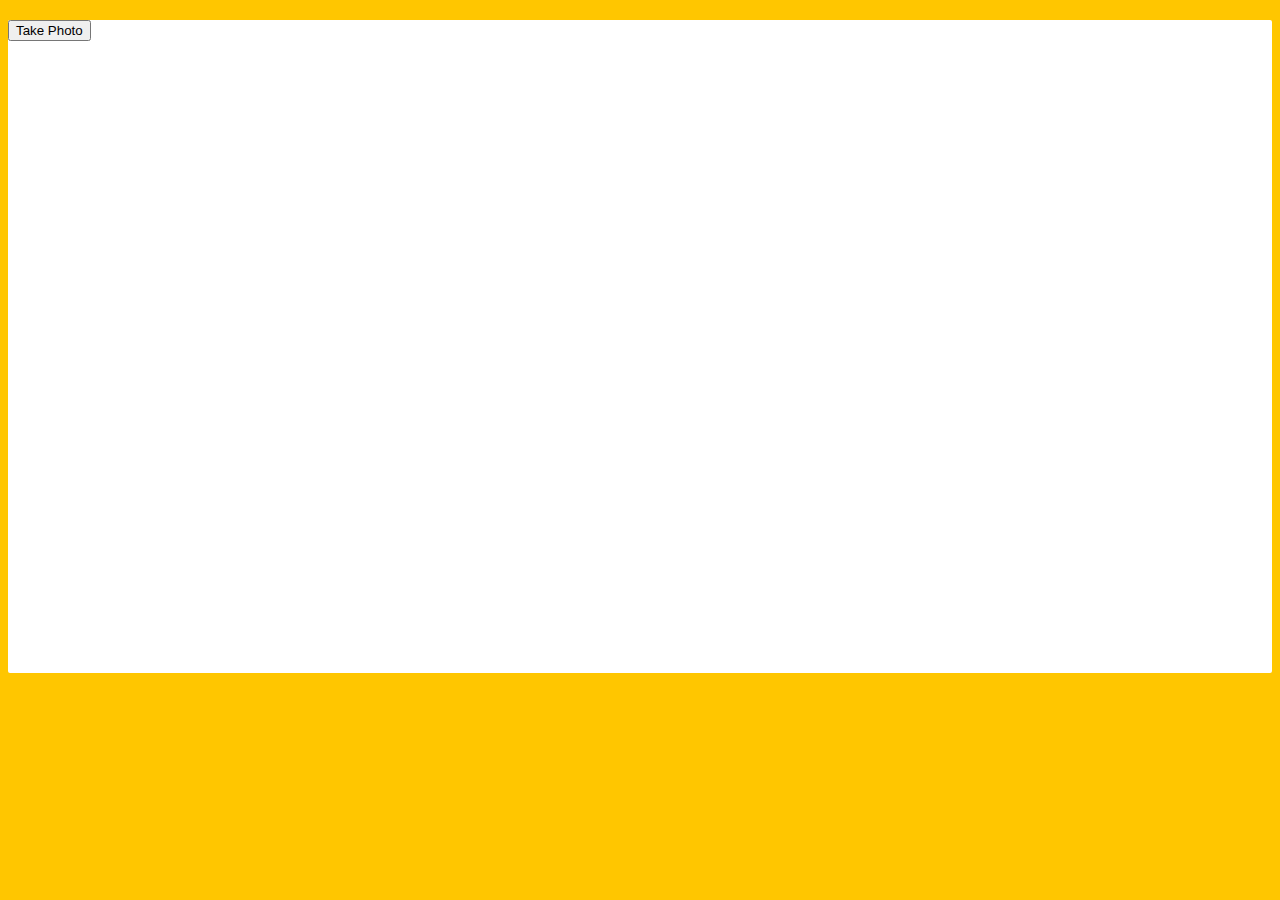
<file: 19 - Webcam Fun/index.html>
<!DOCTYPE html>
<html lang="en">
<head>
  <meta charset="UTF-8">
  <title>Get User Media Code Along!</title>
  <link rel="stylesheet" href="style.css">
  <link rel="icon" href="https://fav.farm/🔥" />
</head>
<body>

  <div class="photobooth">
    <div class="controls">
      <button onClick="takePhoto()">Take Photo</button>
<!--       <div class="rgb">
        <label for="rmin">Red Min:</label>
        <input type="range" min=0 max=255 name="rmin">
        <label for="rmax">Red Max:</label>
        <input type="range" min=0 max=255 name="rmax">

        <br>

        <label for="gmin">Green Min:</label>
        <input type="range" min=0 max=255 name="gmin">
        <label for="gmax">Green Max:</label>
        <input type="range" min=0 max=255 name="gmax">

        <br>

        <label for="bmin">Blue Min:</label>
        <input type="range" min=0 max=255 name="bmin">
        <label for="bmax">Blue Max:</label>
        <input type="range" min=0 max=255 name="bmax">
      </div> -->
    </div>

    <canvas class="photo"></canvas>
    <video class="player"></video>
    <div class="strip"></div>
  </div>

  <audio class="snap" src="./snap.mp3" hidden></audio>

  <script src="scripts.js"></script>

</body>
</html>
</file>
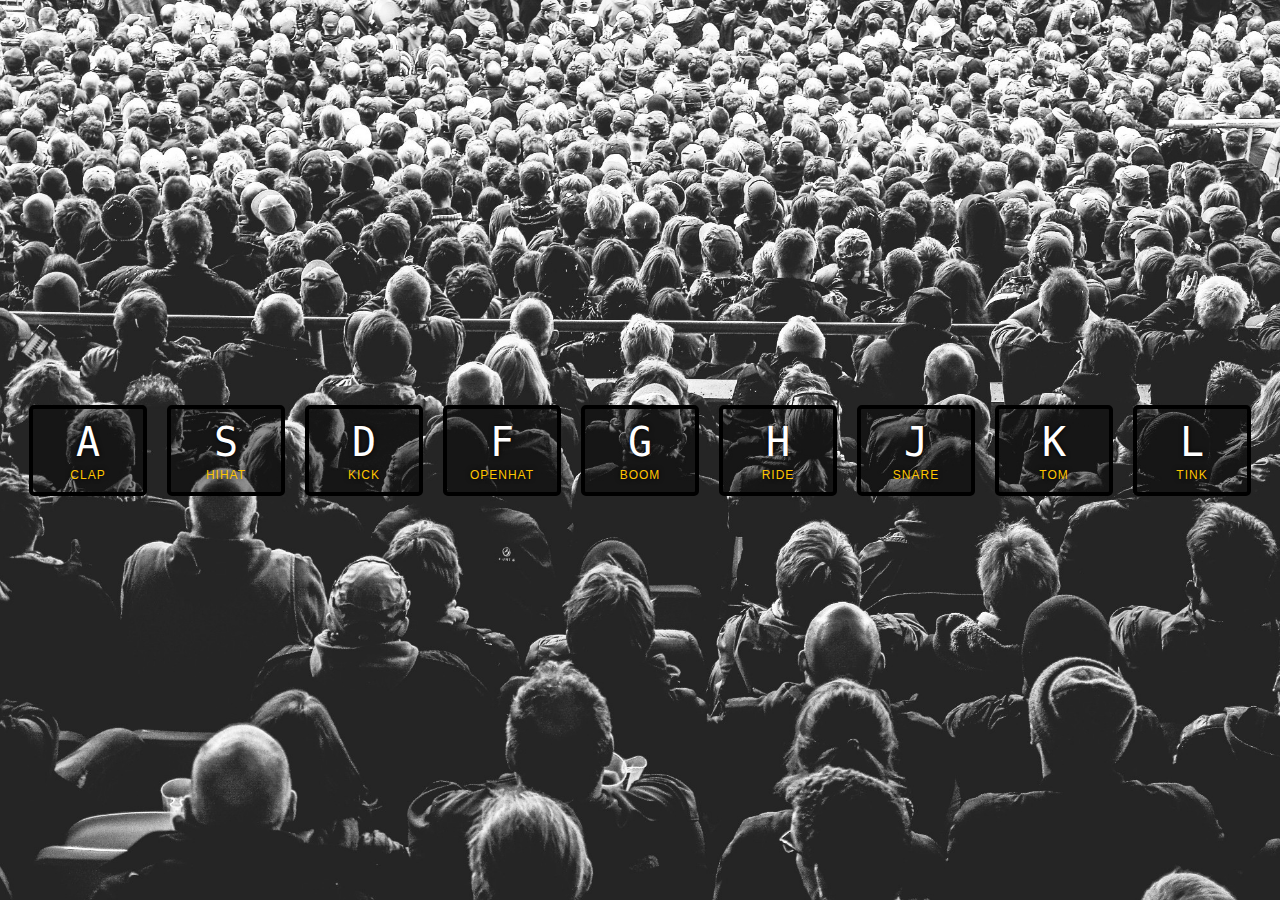
<file: 01 - JavaScript Drum Kit/index-FINISHED.html>
<!DOCTYPE html>
<html lang="en">
<head>
  <meta charset="UTF-8">
  <title>JS Drum Kit</title>
  <link rel="stylesheet" href="style.css">
  <link rel="icon" href="https://fav.farm/✅" />
</head>
<body>


  <div class="keys">
    <div data-key="65" class="key">
      <kbd>A</kbd>
      <span class="sound">clap</span>
    </div>
    <div data-key="83" class="key">
      <kbd>S</kbd>
      <span class="sound">hihat</span>
    </div>
    <div data-key="68" class="key">
      <kbd>D</kbd>
      <span class="sound">kick</span>
    </div>
    <div data-key="70" class="key">
      <kbd>F</kbd>
      <span class="sound">openhat</span>
    </div>
    <div data-key="71" class="key">
      <kbd>G</kbd>
      <span class="sound">boom</span>
    </div>
    <div data-key="72" class="key">
      <kbd>H</kbd>
      <span class="sound">ride</span>
    </div>
    <div data-key="74" class="key">
      <kbd>J</kbd>
      <span class="sound">snare</span>
    </div>
    <div data-key="75" class="key">
      <kbd>K</kbd>
      <span class="sound">tom</span>
    </div>
    <div data-key="76" class="key">
      <kbd>L</kbd>
      <span class="sound">tink</span>
    </div>
  </div>

  <audio data-key="65" src="sounds/clap.wav"></audio>
  <audio data-key="83" src="sounds/hihat.wav"></audio>
  <audio data-key="68" src="sounds/kick.wav"></audio>
  <audio data-key="70" src="sounds/openhat.wav"></audio>
  <audio data-key="71" src="sounds/boom.wav"></audio>
  <audio data-key="72" src="sounds/ride.wav"></audio>
  <audio data-key="74" src="sounds/snare.wav"></audio>
  <audio data-key="75" src="sounds/tom.wav"></audio>
  <audio data-key="76" src="sounds/tink.wav"></audio>

<script>
  function removeTransition(e) {
    if (e.propertyName !== 'transform') return;
    e.target.classList.remove('playing');
  }

  function playSound(e) {
    const audio = document.querySelector(`audio[data-key="${e.keyCode}"]`);
    const key = document.querySelector(`div[data-key="${e.keyCode}"]`);
    if (!audio) return;

    key.classList.add('playing');
    audio.currentTime = 0;
    audio.play();
  }

  const keys = Array.from(document.querySelectorAll('.key'));
  keys.forEach(key => key.addEventListener('transitionend', removeTransition));
  window.addEventListener('keydown', playSound);
</script>


</body>
</html>
</file>
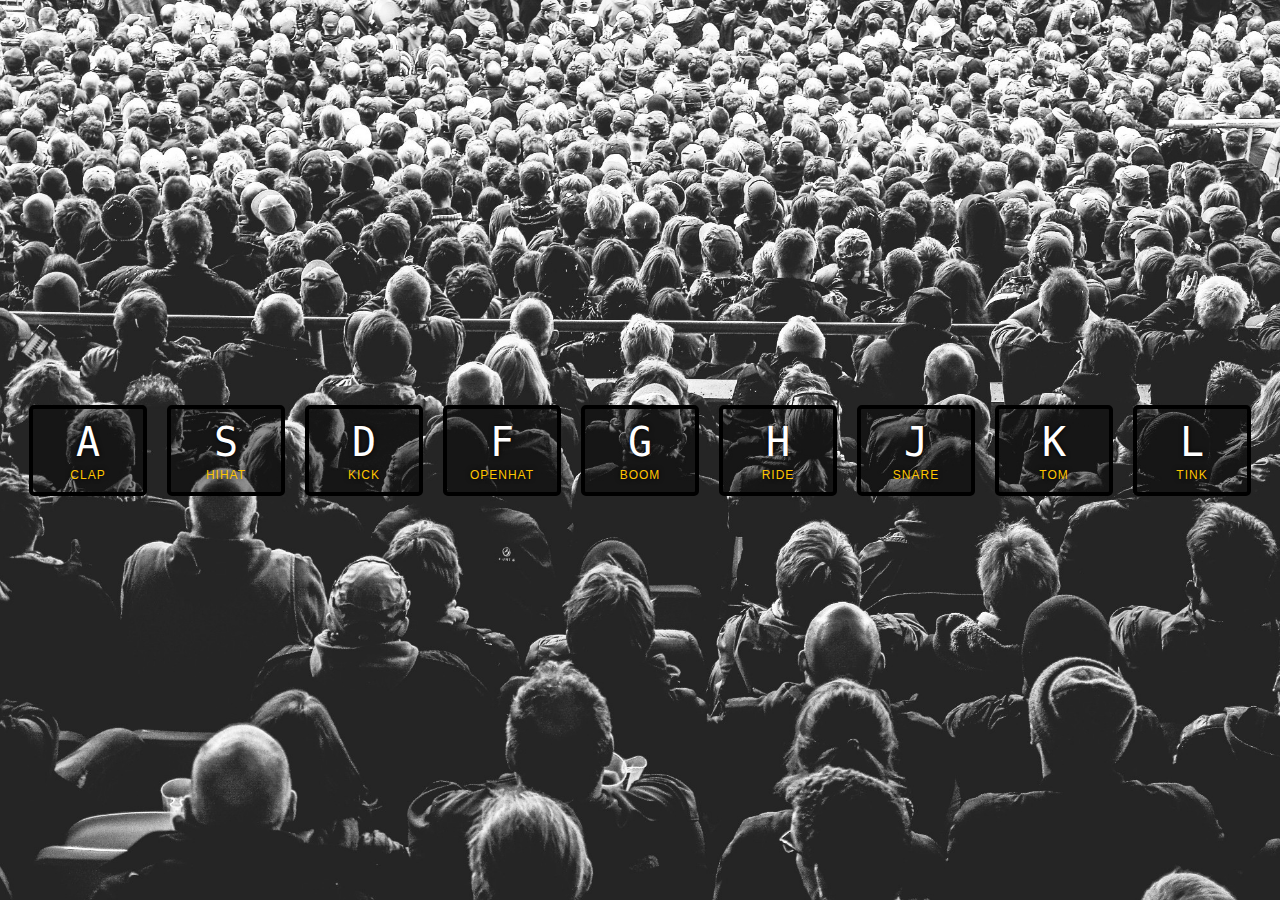
<file: 01 - JavaScript Drum Kit/index-START.html>
<!DOCTYPE html>
<html lang="en">
<head>
  <meta charset="UTF-8">
  <title>JS Drum Kit</title>
  <link rel="stylesheet" href="style.css">
  <link rel="icon" href="https://fav.farm/🔥" />
</head>
<body>


  <div class="keys">
    <div data-key="65" class="key">
      <kbd>A</kbd>
      <span class="sound">clap</span>
    </div>
    <div data-key="83" class="key">
      <kbd>S</kbd>
      <span class="sound">hihat</span>
    </div>
    <div data-key="68" class="key">
      <kbd>D</kbd>
      <span class="sound">kick</span>
    </div>
    <div data-key="70" class="key">
      <kbd>F</kbd>
      <span class="sound">openhat</span>
    </div>
    <div data-key="71" class="key">
      <kbd>G</kbd>
      <span class="sound">boom</span>
    </div>
    <div data-key="72" class="key">
      <kbd>H</kbd>
      <span class="sound">ride</span>
    </div>
    <div data-key="74" class="key">
      <kbd>J</kbd>
      <span class="sound">snare</span>
    </div>
    <div data-key="75" class="key">
      <kbd>K</kbd>
      <span class="sound">tom</span>
    </div>
    <div data-key="76" class="key">
      <kbd>L</kbd>
      <span class="sound">tink</span>
    </div>
  </div>

  <audio data-key="65" src="sounds/clap.wav"></audio>
  <audio data-key="83" src="sounds/hihat.wav"></audio>
  <audio data-key="68" src="sounds/kick.wav"></audio>
  <audio data-key="70" src="sounds/openhat.wav"></audio>
  <audio data-key="71" src="sounds/boom.wav"></audio>
  <audio data-key="72" src="sounds/ride.wav"></audio>
  <audio data-key="74" src="sounds/snare.wav"></audio>
  <audio data-key="75" src="sounds/tom.wav"></audio>
  <audio data-key="76" src="sounds/tink.wav"></audio>

<script>
  function removeTransition(e) {
    if (e.propertyName !== 'transform') return;
    e.target.classList.remove('playing');
  }

  function playSound(e) {
    const audio = document.querySelector(`audio[data-key="${e.keyCode}"]`);
    const key = document.querySelector(`div[data-key="${e.keyCode}"]`);
    if (!audio) return;

    key.classList.add('playing');
    audio.currentTime = 0;
    audio.play();
  }

  const keys = Array.from(document.querySelectorAll('.key'));
  keys.forEach(key => key.addEventListener('transitionend', removeTransition));
  window.addEventListener('keydown', playSound);

</script>


</body>
</html>
</file>
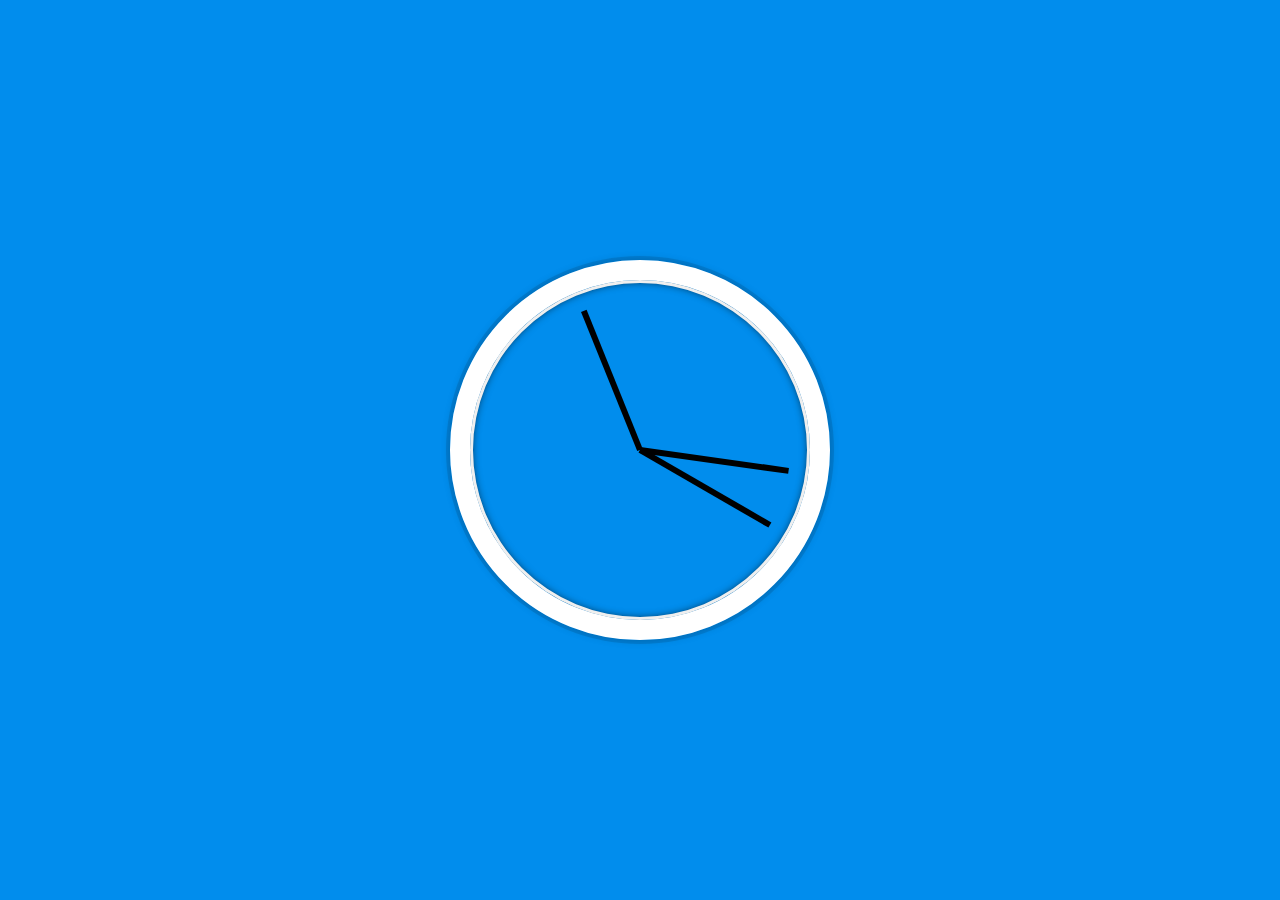
<file: 02 - JS and CSS Clock/index-FINISHED.html>
<!DOCTYPE html>
<html lang="en">
<head>
  <meta charset="UTF-8">
  <title>JS + CSS Clock</title>
  <link rel="icon" href="https://fav.farm/✅" />
</head>
<body>


    <div class="clock">
      <div class="clock-face">
        <div class="hand hour-hand"></div>
        <div class="hand min-hand"></div>
        <div class="hand second-hand"></div>
      </div>
    </div>


  <style>
    html {
      background: #018DED url(https://unsplash.it/1500/1000?image=881&blur=5);
      background-size: cover;
      font-family: 'helvetica neue';
      text-align: center;
      font-size: 10px;
    }

    body {
      margin: 0;
      font-size: 2rem;
      display: flex;
      flex: 1;
      min-height: 100vh;
      align-items: center;
    }

    .clock {
      width: 30rem;
      height: 30rem;
      border: 20px solid white;
      border-radius: 50%;
      margin: 50px auto;
      position: relative;
      padding: 2rem;
      box-shadow:
        0 0 0 4px rgba(0,0,0,0.1),
        inset 0 0 0 3px #EFEFEF,
        inset 0 0 10px black,
        0 0 10px rgba(0,0,0,0.2);
    }

    .clock-face {
      position: relative;
      width: 100%;
      height: 100%;
      transform: translateY(-3px); /* account for the height of the clock hands */
    }

    .hand {
      width: 50%;
      height: 6px;
      background: black;
      position: absolute;
      top: 50%;
      transform-origin: 100%;
      transform: rotate(90deg);
      transition: all 0.05s;
      transition-timing-function: cubic-bezier(0.1, 2.7, 0.58, 1);
    }
</style>

<script>
  const secondHand = document.querySelector('.second-hand');
  const minsHand = document.querySelector('.min-hand');
  const hourHand = document.querySelector('.hour-hand');

  function setDate() {
    const now = new Date();

    const seconds = now.getSeconds();
    const secondsDegrees = ((seconds / 60) * 360) + 90;
    secondHand.style.transform = `rotate(${secondsDegrees}deg)`;

    const mins = now.getMinutes();
    const minsDegrees = ((mins / 60) * 360) + ((seconds/60)*6) + 90;
    minsHand.style.transform = `rotate(${minsDegrees}deg)`;

    const hour = now.getHours();
    const hourDegrees = ((hour / 12) * 360) + ((mins/60)*30) + 90;
    hourHand.style.transform = `rotate(${hourDegrees}deg)`;
  }

  setInterval(setDate, 1000);

  setDate();

</script>
</body>
</html>
</file>
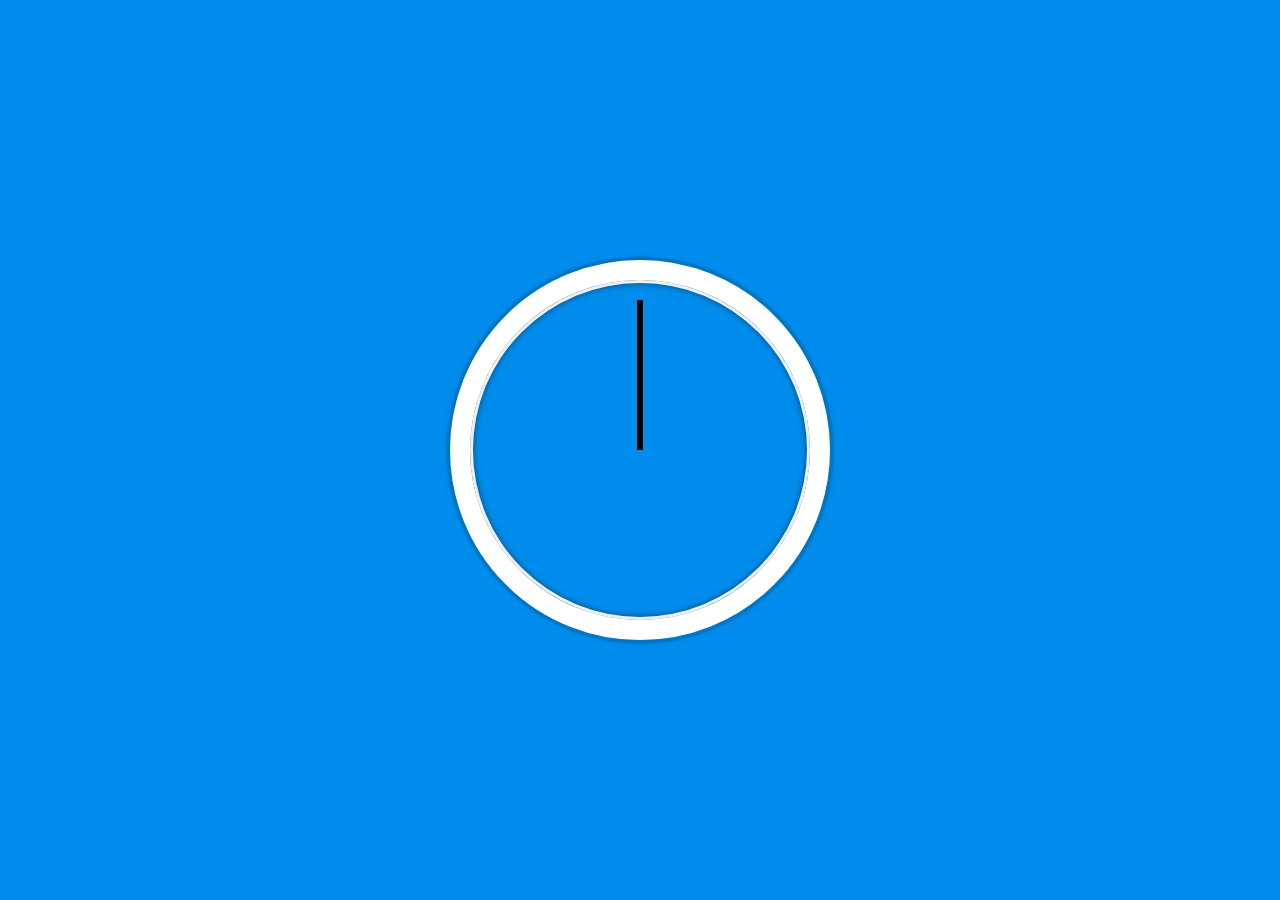
<file: 02 - JS and CSS Clock/index-START.html>
<!DOCTYPE html>
<html lang="en">
<head>
  <meta charset="UTF-8">
  <title>JS + CSS Clock</title>
  <link rel="icon" href="https://fav.farm/🔥" />
</head>
<body>


    <div class="clock">
      <div class="clock-face">
        <div class="hand hour-hand"></div>
        <div class="hand min-hand"></div>
        <div class="hand second-hand"></div>
      </div>
    </div>


  <style>
    html {
      background: #018DED url(https://unsplash.it/1500/1000?image=881&blur=5);
      background-size: cover;
      font-family: 'helvetica neue';
      text-align: center;
      font-size: 10px;
    }

    body {
      margin: 0;
      font-size: 2rem;
      display: flex;
      flex: 1;
      min-height: 100vh;
      align-items: center;
    }

    .clock {
      width: 30rem;
      height: 30rem;
      border: 20px solid white;
      border-radius: 50%;
      margin: 50px auto;
      position: relative;
      padding: 2rem;
      box-shadow:
        0 0 0 4px rgba(0,0,0,0.1),
        inset 0 0 0 3px #EFEFEF,
        inset 0 0 10px black,
        0 0 10px rgba(0,0,0,0.2);
    }

    .clock-face {
      position: relative;
      width: 100%;
      height: 100%;
      transform: translateY(-3px); /* account for the height of the clock hands */
    }

    .hand {
      width: 50%;
      height: 6px;
      background: black;
      position: absolute;
      top: 50%;

      transform-origin: 100%;
      transform: rotate(90deg);
      transition: all 0.5s;
      transition-timing-function: cubic-bezier(0.1, 2.7, 0.58, 1);
    }

    .second-hand {

    }

  </style>


  <script>
    const secondHand = document.querySelector('.second-hand')
    const minHand = document.querySelector('.min-hand')
    const hourHand = document.querySelector('.hour-hand')

    function setDate() {
      const now = new Date();

      const seconds = now.getSeconds();
      const secondsDegrees = ((seconds / 60) * 360) + 90;
      secondHand.style.transform = `rotate(${secondsDegrees}deg)`

      const minutes = now.getMinutes();
      const minutesDegrees = ((minutes / 60) * 360) + 90;
      minHand.style.transform = `rotate(${minutesDegrees}deg)`

      const hours = now.getHours();
      const hoursDegrees = ((hours / 12) * 360) + 90;
      hourHand.style.transform = `rotate(${hoursDegrees}deg)`

    }

    setInterval(setDate, 1000)


  </script>
</body>
</html>
</file>
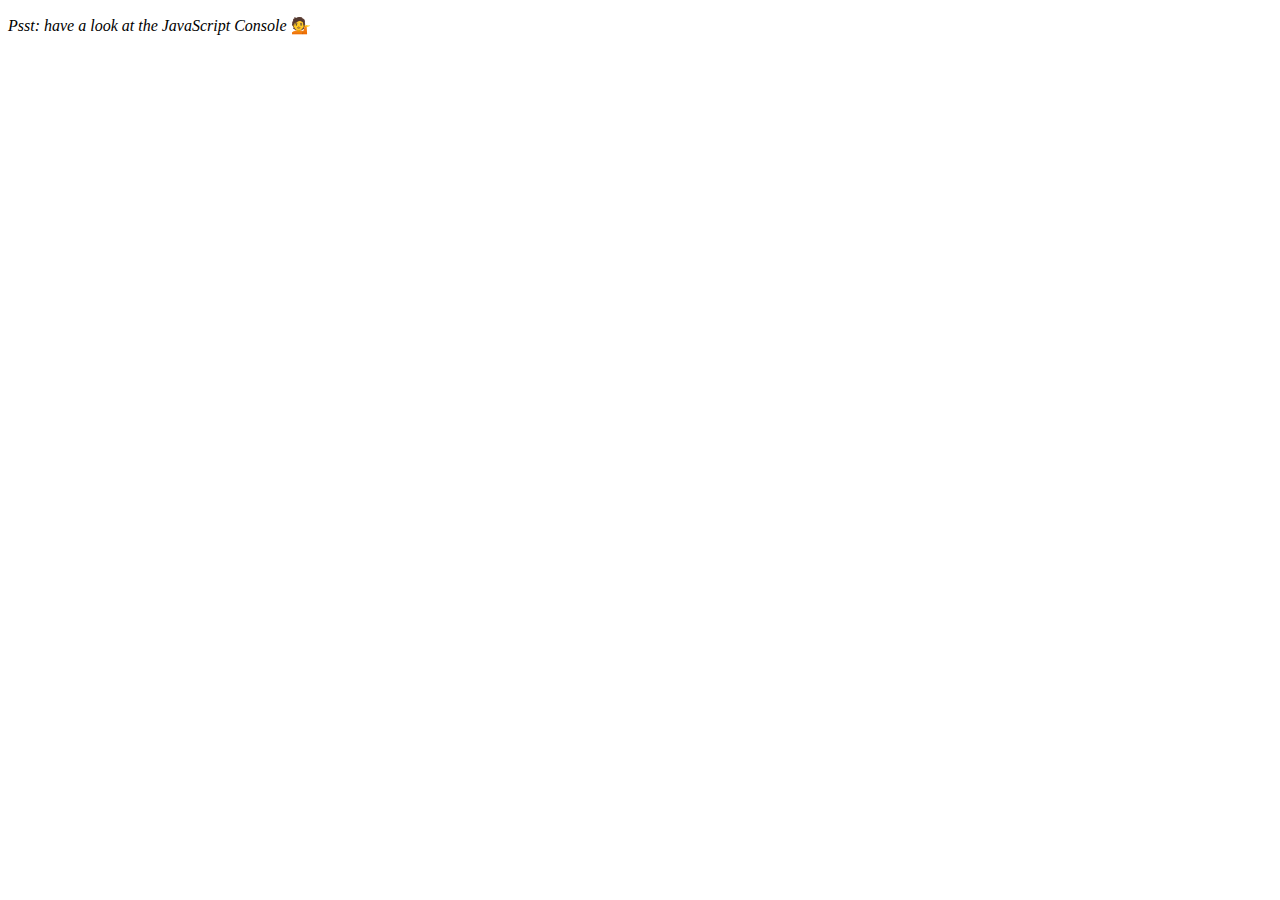
<file: 04 - Array Cardio Day 1/index-FINISHED.html>
<!DOCTYPE html>
<html lang="en">
<head>
  <meta charset="UTF-8">
  <title>Array Cardio 💪</title>
  <link rel="icon" href="https://fav.farm/✅" />
</head>
<body>
  <p><em>Psst: have a look at the JavaScript Console</em> 💁</p>
  <script>
    // Get your shorts on - this is an array workout!
    // ## Array Cardio Day 1

    // Some data we can work with

    const inventors = [
      { first: 'Albert', last: 'Einstein', year: 1879, passed: 1955 },
      { first: 'Isaac', last: 'Newton', year: 1643, passed: 1727 },
      { first: 'Galileo', last: 'Galilei', year: 1564, passed: 1642 },
      { first: 'Marie', last: 'Curie', year: 1867, passed: 1934 },
      { first: 'Johannes', last: 'Kepler', year: 1571, passed: 1630 },
      { first: 'Nicolaus', last: 'Copernicus', year: 1473, passed: 1543 },
      { first: 'Max', last: 'Planck', year: 1858, passed: 1947 },
      { first: 'Katherine', last: 'Blodgett', year: 1898, passed: 1979 },
      { first: 'Ada', last: 'Lovelace', year: 1815, passed: 1852 },
      { first: 'Sarah E.', last: 'Goode', year: 1855, passed: 1905 },
      { first: 'Lise', last: 'Meitner', year: 1878, passed: 1968 },
      { first: 'Hanna', last: 'Hammarström', year: 1829, passed: 1909 }
    ];

    const people = [
      'Bernhard, Sandra', 'Bethea, Erin', 'Becker, Carl', 'Bentsen, Lloyd', 'Beckett, Samuel', 'Blake, William', 'Berger, Ric', 'Beddoes, Mick', 'Beethoven, Ludwig',
      'Belloc, Hilaire', 'Begin, Menachem', 'Bellow, Saul', 'Benchley, Robert', 'Blair, Robert', 'Benenson, Peter', 'Benjamin, Walter', 'Berlin, Irving',
      'Benn, Tony', 'Benson, Leana', 'Bent, Silas', 'Berle, Milton', 'Berry, Halle', 'Biko, Steve', 'Beck, Glenn', 'Bergman, Ingmar', 'Black, Elk', 'Berio, Luciano',
      'Berne, Eric', 'Berra, Yogi', 'Berry, Wendell', 'Bevan, Aneurin', 'Ben-Gurion, David', 'Bevel, Ken', 'Biden, Joseph', 'Bennington, Chester', 'Bierce, Ambrose',
      'Billings, Josh', 'Birrell, Augustine', 'Blair, Tony', 'Beecher, Henry', 'Biondo, Frank'
    ];

    // Array.prototype.filter()
    // 1. Filter the list of inventors for those who were born in the 1500's
    const fifteen = inventors.filter(inventor => (inventor.year >= 1500 && inventor.year < 1600));

    console.table(fifteen);

    // Array.prototype.map()
    // 2. Give us an array of the inventor first and last names
    const fullNames = inventors.map(inventor => `${inventor.first} ${inventor.last}`);
    console.log(fullNames);

    // Array.prototype.sort()
    // 3. Sort the inventors by birthdate, oldest to youngest
    // const ordered = inventors.sort(function(a, b) {
    //   if(a.year > b.year) {
    //     return 1;
    //   } else {
    //     return -1;
    //   }
    // });

    const ordered = inventors.sort((a, b) => a.year > b.year ? 1 : -1);
    console.table(ordered);

    // Array.prototype.reduce()
    // 4. How many years did all the inventors live?
    const totalYears = inventors.reduce((total, inventor) => {
      return total + (inventor.passed - inventor.year);
    }, 0);

    console.log(totalYears);

    // 5. Sort the inventors by years lived
    const oldest = inventors.sort(function(a, b) {
      const lastInventor = a.passed - a.year;
      const nextInventor = b.passed - b.year;
      return lastInventor > nextInventor ? -1 : 1;
    });
    console.table(oldest);

    // 6. create a list of Boulevards in Paris that contain 'de' anywhere in the name
    // https://en.wikipedia.org/wiki/Category:Boulevards_in_Paris

    // const category = document.querySelector('.mw-category');
    // const links = Array.from(category.querySelectorAll('a'));
    // const de = links
    //             .map(link => link.textContent)
    //             .filter(streetName => streetName.includes('de'));

    // 7. sort Exercise
    // Sort the people alphabetically by last name
    const alpha = people.sort((lastOne, nextOne) => {
      const [aLast, aFirst] = lastOne.split(', ');
      const [bLast, bFirst] = nextOne.split(', ');
      return aLast > bLast ? 1 : -1;
    });
    console.log(alpha);

    // 8. Reduce Exercise
    // Sum up the instances of each of these
    const data = ['car', 'car', 'truck', 'truck', 'bike', 'walk', 'car', 'van', 'bike', 'walk', 'car', 'van', 'car', 'truck', 'pogostick'];

    const transportation = data.reduce(function(obj, item) {
      if (!obj[item]) {
        obj[item] = 0;
      }
      obj[item]++;
      return obj;
    }, {});

    console.log(transportation);

  </script>
</body>
</html>
</file>
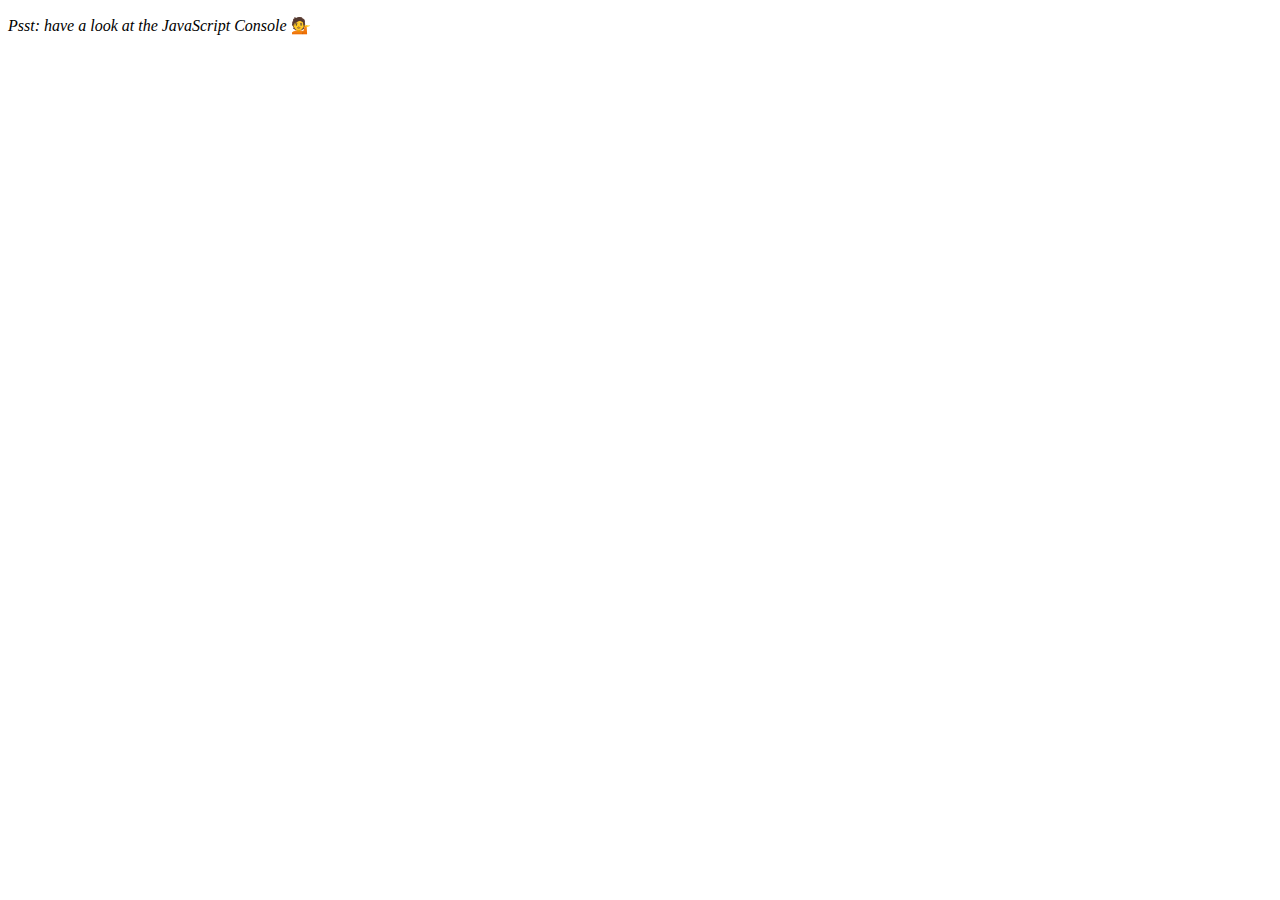
<file: 04 - Array Cardio Day 1/index-START.html>
<!DOCTYPE html>
<html lang="en">
<head>
  <meta charset="UTF-8">
  <title>Array Cardio 💪</title>
  <link rel="icon" href="https://fav.farm/🔥" />
</head>
<body>
  <p><em>Psst: have a look at the JavaScript Console</em> 💁</p>
  <script>
    // Get your shorts on - this is an array workout!
    // ## Array Cardio Day 1

    // Some data we can work with

    const inventors = [
      { first: 'Albert', last: 'Einstein', year: 1879, passed: 1955 },
      { first: 'Isaac', last: 'Newton', year: 1643, passed: 1727 },
      { first: 'Galileo', last: 'Galilei', year: 1564, passed: 1642 },
      { first: 'Marie', last: 'Curie', year: 1867, passed: 1934 },
      { first: 'Johannes', last: 'Kepler', year: 1571, passed: 1630 },
      { first: 'Nicolaus', last: 'Copernicus', year: 1473, passed: 1543 },
      { first: 'Max', last: 'Planck', year: 1858, passed: 1947 },
      { first: 'Katherine', last: 'Blodgett', year: 1898, passed: 1979 },
      { first: 'Ada', last: 'Lovelace', year: 1815, passed: 1852 },
      { first: 'Sarah E.', last: 'Goode', year: 1855, passed: 1905 },
      { first: 'Lise', last: 'Meitner', year: 1878, passed: 1968 },
      { first: 'Hanna', last: 'Hammarström', year: 1829, passed: 1909 }
    ];

    const people = [
      'Bernhard, Sandra', 'Bethea, Erin', 'Becker, Carl', 'Bentsen, Lloyd', 'Beckett, Samuel', 'Blake, William', 'Berger, Ric', 'Beddoes, Mick', 'Beethoven, Ludwig',
      'Belloc, Hilaire', 'Begin, Menachem', 'Bellow, Saul', 'Benchley, Robert', 'Blair, Robert', 'Benenson, Peter', 'Benjamin, Walter', 'Berlin, Irving',
      'Benn, Tony', 'Benson, Leana', 'Bent, Silas', 'Berle, Milton', 'Berry, Halle', 'Biko, Steve', 'Beck, Glenn', 'Bergman, Ingmar', 'Black, Elk', 'Berio, Luciano',
      'Berne, Eric', 'Berra, Yogi', 'Berry, Wendell', 'Bevan, Aneurin', 'Ben-Gurion, David', 'Bevel, Ken', 'Biden, Joseph', 'Bennington, Chester', 'Bierce, Ambrose',
      'Billings, Josh', 'Birrell, Augustine', 'Blair, Tony', 'Beecher, Henry', 'Biondo, Frank'
    ];
    
    // Array.prototype.filter()
    // 1. Filter the list of inventors for those who were born in the 1500's
    const bornInFifteenHundred = inventors.filter(inventor => inventor.year >= 1500 && inventor.year < 1600)
    // console.log(bornInFifteenHundred)
    // console.table(bornInFifteenHundred)

    // Array.prototype.map()
    // 2. Give us an array of the inventors first and last names
    const fullNames = inventors.map(({first, last}) => ({[first]: last}))
    const fullNamesSecondWay = inventors.map(inventors => `${inventors.first} ${inventors.last}`)
    // console.log(fullNames)
    // console.log(fullNamesSecondWay)

    // Array.prototype.sort()
    // 3. Sort the inventors by birthdate, oldest to youngest
    const sortByBirthdate = inventors.sort((firsPerson, secondPerson) => firsPerson.year > secondPerson.year ? 1 : -1)
    // console.log(sortByBirthdate)
    
    // Array.prototype.reduce()
    // 4. How many years did all the inventors live all together?
    const totalYears = inventors.reduce((total, inventor) => total + (inventor.passed - inventor.year), 0)
    // console.log(totalYears)

    // 5. Sort the inventors by years lived
    const sortByYears = inventors.sort((a,b) => (a.passed - a.year) > (b.passed - b.year) ? -1 : 1)
    // console.log(sortByYears)

    // 6. create a list of Boulevards in Paris that contain 'de' anywhere in the name
    // https://en.wikipedia.org/wiki/Category:Boulevards_in_Paris
    // const category = document.querySelector('.mw-category')
    // const links = [...category.querySelectorAll('a')]
    // const de = links
    //             .map(link => link.textContent)              
    //             .filter(streetName => streetName.includes('de'))


    // 7. sort Exercise
    // Sort the people alphabetically by last name

    const alphabeticallySort = people.sort((a, b) => {
      const [aLast, aFirst] = a.split(', ')
      const [bLast, bFirst] = b.split(', ')
      return aLast > bLast ? 1 : -1
    })
    // console.log(alphabeticallySort)

    // 8. Reduce Exercise
    // Sum up the instances of each of these
    const data = ['car', 'car', 'truck', 'truck', 'bike', 'walk', 'car', 'van', 'bike', 'walk', 'car', 'van', 'car', 'truck' ];

    const transportation = data.reduce((obj, item) => {
      if (!obj[item]) {
        obj[item] = 0
      } 
      obj[item]++
 
      return obj
    }, {})

    // console.log(transportation)

  </script>
</body>
</html>
</file>
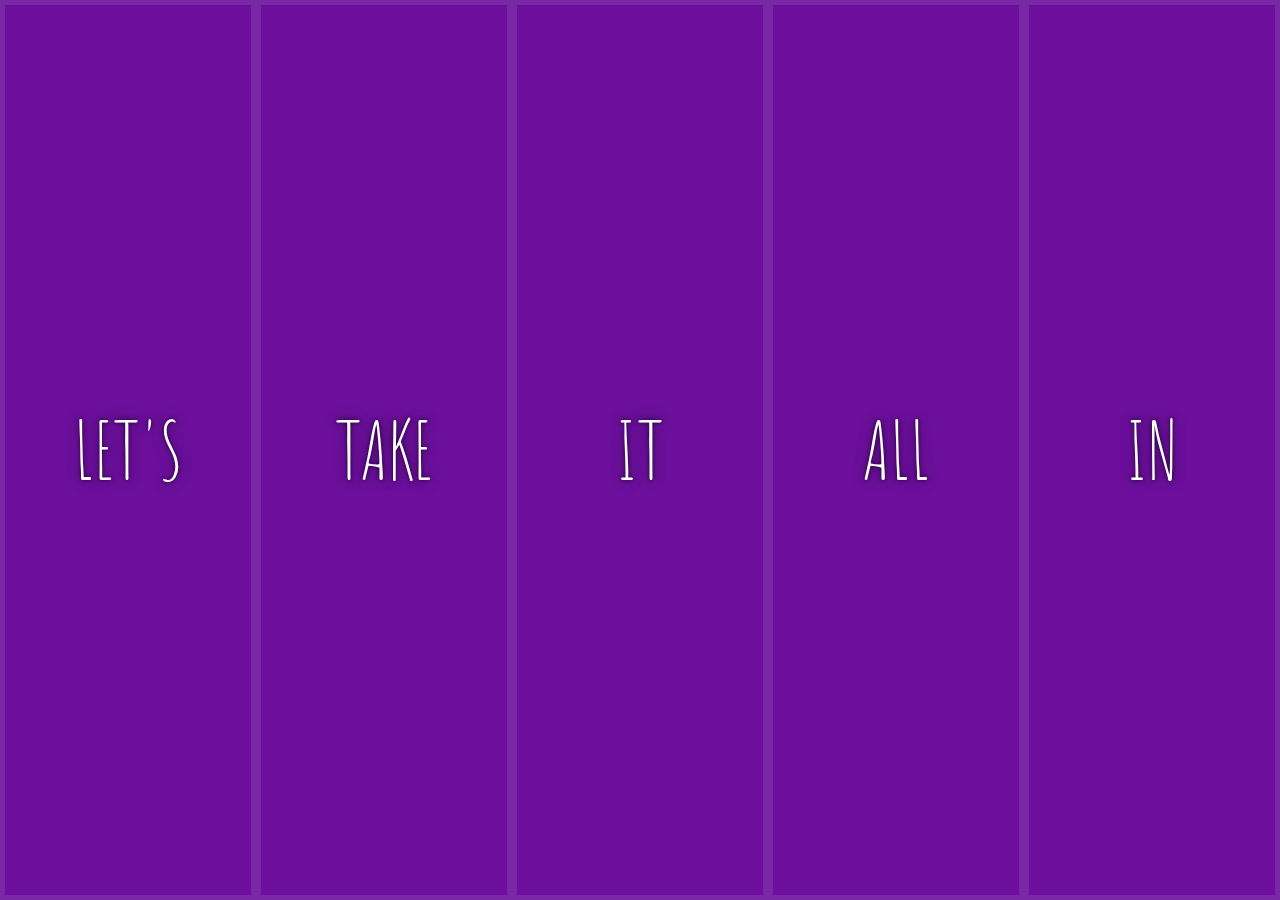
<file: 05 - Flex Panel Gallery/index-FINISHED.html>
<!DOCTYPE html>
<html lang="en">
<head>
  <meta charset="UTF-8">
  <title>Flex Panels 💪</title>
  <link href='https://fonts.googleapis.com/css?family=Amatic+SC' rel='stylesheet' type='text/css'>
  <link rel="icon" href="https://fav.farm/✅" />
</head>
<body>
  <style>
    html {
      box-sizing: border-box;
      background: #ffc600;
      font-family: 'helvetica neue';
      font-size: 20px;
      font-weight: 200;
    }

    body {
      margin: 0;
    }

    *, *:before, *:after {
      box-sizing: inherit;
    }

    .panels {
      min-height: 100vh;
      overflow: hidden;
      display: flex;
    }

    .panel {
      background: #6B0F9C;
      box-shadow: inset 0 0 0 5px rgba(255,255,255,0.1);
      color: white;
      text-align: center;
      align-items: center;
      /* Safari transitionend event.propertyName === flex */
      /* Chrome + FF transitionend event.propertyName === flex-grow */
      transition:
        font-size 0.7s cubic-bezier(0.61,-0.19, 0.7,-0.11),
        flex 0.7s cubic-bezier(0.61,-0.19, 0.7,-0.11),
        background 0.2s;
      font-size: 20px;
      background-size: cover;
      background-position: center;
      flex: 1;
      justify-content: center;
      display: flex;
      flex-direction: column;
    }

    .panel1 { background-image:url(https://source.unsplash.com/gYl-UtwNg_I/1500x1500); }
    .panel2 { background-image:url(https://source.unsplash.com/rFKUFzjPYiQ/1500x1500); }
    .panel3 { background-image:url(https://images.unsplash.com/photo-1465188162913-8fb5709d6d57?ixlib=rb-0.3.5&q=80&fm=jpg&crop=faces&cs=tinysrgb&w=1500&h=1500&fit=crop&s=967e8a713a4e395260793fc8c802901d); }
    .panel4 { background-image:url(https://source.unsplash.com/ITjiVXcwVng/1500x1500); }
    .panel5 { background-image:url(https://source.unsplash.com/3MNzGlQM7qs/1500x1500); }

    /* Flex Items */
    .panel > * {
      margin: 0;
      width: 100%;
      transition: transform 0.5s;
      flex: 1 0 auto;
      display: flex;
      justify-content: center;
      align-items: center;
    }

    .panel > *:first-child { transform: translateY(-100%); }
    .panel.open-active > *:first-child { transform: translateY(0); }
    .panel > *:last-child { transform: translateY(100%); }
    .panel.open-active > *:last-child { transform: translateY(0); }

    .panel p {
      text-transform: uppercase;
      font-family: 'Amatic SC', cursive;
      text-shadow: 0 0 4px rgba(0, 0, 0, 0.72), 0 0 14px rgba(0, 0, 0, 0.45);
      font-size: 2em;
    }

    .panel p:nth-child(2) {
      font-size: 4em;
    }

    .panel.open {
      flex: 5;
      font-size: 40px;
    }

    @media only screen and (max-width: 600px) {
      .panel p {
        font-size: 1em;
      }
    }
  </style>


  <div class="panels">
    <div class="panel panel1">
      <p>Hey</p>
      <p>Let's</p>
      <p>Dance</p>
    </div>
    <div class="panel panel2">
      <p>Give</p>
      <p>Take</p>
      <p>Receive</p>
    </div>
    <div class="panel panel3">
      <p>Experience</p>
      <p>It</p>
      <p>Today</p>
    </div>
    <div class="panel panel4">
      <p>Give</p>
      <p>All</p>
      <p>You can</p>
    </div>
    <div class="panel panel5">
      <p>Life</p>
      <p>In</p>
      <p>Motion</p>
    </div>
  </div>

  <script>
    const panels = document.querySelectorAll('.panel');

    function toggleOpen() {
      console.log('Hello');
      this.classList.toggle('open');
    }

    function toggleActive(e) {
      console.log(e.propertyName);
      if (e.propertyName.includes('flex')) {
        this.classList.toggle('open-active');
      }
    }

    panels.forEach(panel => panel.addEventListener('click', toggleOpen));
    panels.forEach(panel => panel.addEventListener('transitionend', toggleActive));
  </script>

</body>
</html>
</file>
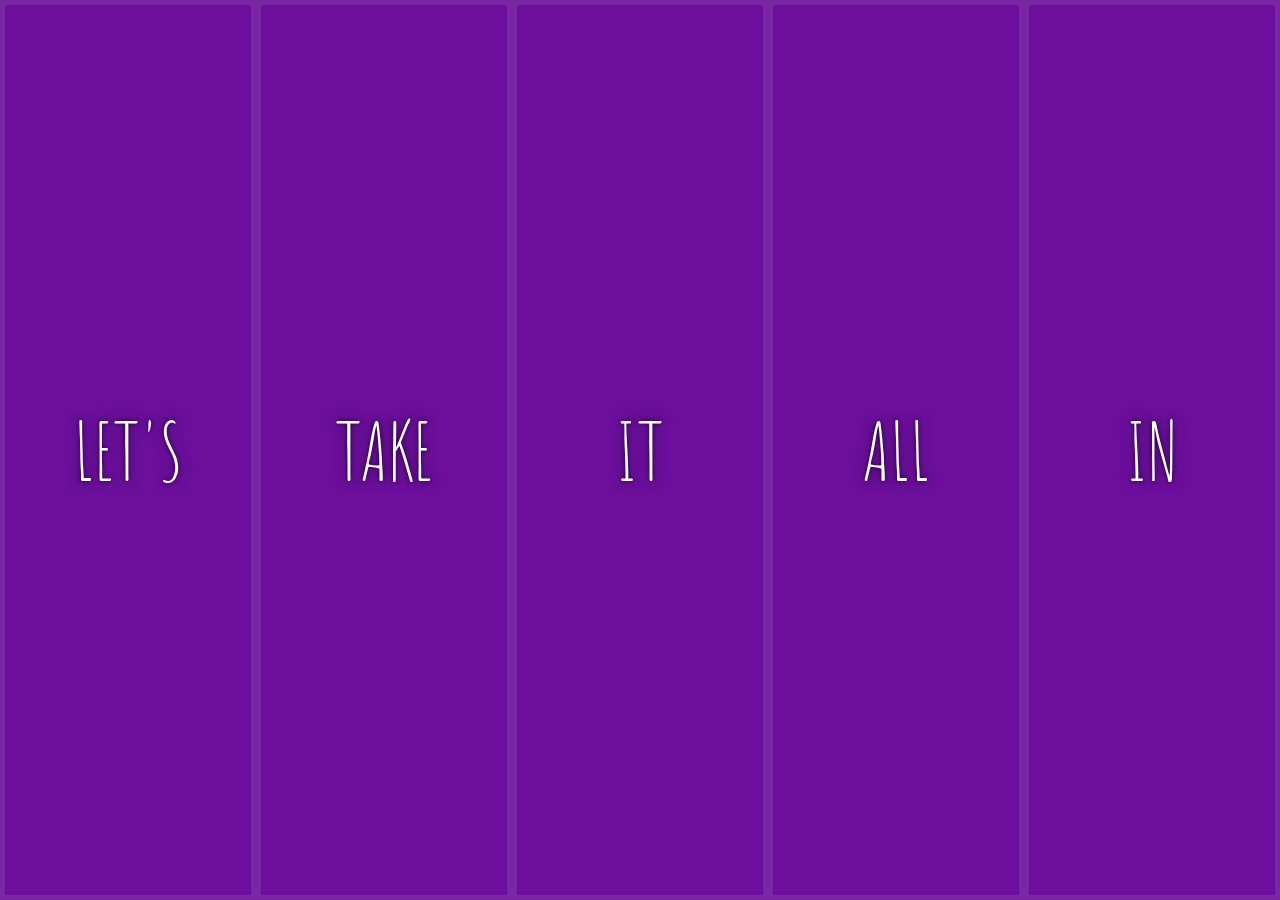
<file: 05 - Flex Panel Gallery/index-START.html>
<!DOCTYPE html>
<html lang="en">
<head>
  <meta charset="UTF-8">
  <title>Flex Panels 💪</title>
  <link href='https://fonts.googleapis.com/css?family=Amatic+SC' rel='stylesheet' type='text/css'>
  <link rel="icon" href="https://fav.farm/🔥" />
</head>
<body>
  <style>
    html {
      box-sizing: border-box;
      background: #ffc600;
      font-family: 'helvetica neue';
      font-size: 20px;
      font-weight: 200;
    }

    body {
      margin: 0;
    }

    *, *:before, *:after {
      box-sizing: inherit;
    }

    .panels {
      min-height: 100vh;
      overflow: hidden;
      display: flex;
    }

    .panel {
      background: #6B0F9C;
      box-shadow: inset 0 0 0 5px rgba(255,255,255,0.1);
      color: white;
      text-align: center;
      align-items: center;
      /* Safari transitionend event.propertyName === flex */
      /* Chrome + FF transitionend event.propertyName === flex-grow */
      transition:
        font-size 0.7s cubic-bezier(0.61,-0.19, 0.7,-0.11),
        flex 0.7s cubic-bezier(0.61,-0.19, 0.7,-0.11),
        background 0.2s;
      font-size: 20px;
      background-size: cover;
      background-position: center;
      flex: 1;
      display: flex;
      flex-direction: column;
      align-items: center;
      justify-content: center;
    }

    .panel1 { background-image:url(https://source.unsplash.com/gYl-UtwNg_I/1500x1500); }
    .panel2 { background-image:url(https://source.unsplash.com/rFKUFzjPYiQ/1500x1500); }
    .panel3 { background-image:url(https://images.unsplash.com/photo-1465188162913-8fb5709d6d57?ixlib=rb-0.3.5&q=80&fm=jpg&crop=faces&cs=tinysrgb&w=1500&h=1500&fit=crop&s=967e8a713a4e395260793fc8c802901d); }
    .panel4 { background-image:url(https://source.unsplash.com/ITjiVXcwVng/1500x1500); }
    .panel5 { background-image:url(https://source.unsplash.com/3MNzGlQM7qs/1500x1500); }

    /* Flex Children */
    .panel > * {
      margin: 0;
      width: 100%;
      transition: transform 0.5s;
      flex: 1;
      display: flex;
      flex-direction: column;
      align-items: center;
      justify-content: center;
    }

    .panel > *:first-child { transform: translateY(-100%); }
    .panel.open-active > *:first-child { transform: translateY(0); }
    .panel > *:last-child { transform: translateY(100%); }
    .panel.open-active > *:last-child { transform: translateY(0); }

    .panel p {
      text-transform: uppercase;
      font-family: 'Amatic SC', cursive;
      text-shadow: 0 0 4px rgba(0, 0, 0, 0.72), 0 0 14px rgba(0, 0, 0, 0.45);
      font-size: 2em;
    }

    .panel p:nth-child(2) {
      font-size: 4em;
    }

    .panel.open {
      flex: 5;
      font-size: 40px;
    }

    @media only screen and (max-width: 600px) {
      .panel p {
        font-size: 1em;
      }
    }
  </style>


  <div class="panels">
    <div class="panel panel1">
      <p>Hey</p>
      <p>Let's</p>
      <p>Dance</p>
    </div>
    <div class="panel panel2">
      <p>Give</p>
      <p>Take</p>
      <p>Receive</p>
    </div>
    <div class="panel panel3">
      <p>Experience</p>
      <p>It</p>
      <p>Today</p>
    </div>
    <div class="panel panel4">
      <p>Give</p>
      <p>All</p>
      <p>You can</p>
    </div>
    <div class="panel panel5">
      <p>Life</p>
      <p>In</p>
      <p>Motion</p>
    </div>
  </div>

  <script>
    const elem = document.querySelectorAll('.panel')

    function toggleOpen() {
      this.classList.toggle('open');
    }

    function toggleActive(e) {
      console.log(e.propertyName);
      if (e.propertyName.includes('flex')) {
        this.classList.toggle('open-active');
      }
    }

    elem.forEach(panel => panel.addEventListener('click', toggleOpen));
    elem.forEach(panel => panel.addEventListener('transitionend', toggleActive));

  </script>



</body>
</html>
</file>
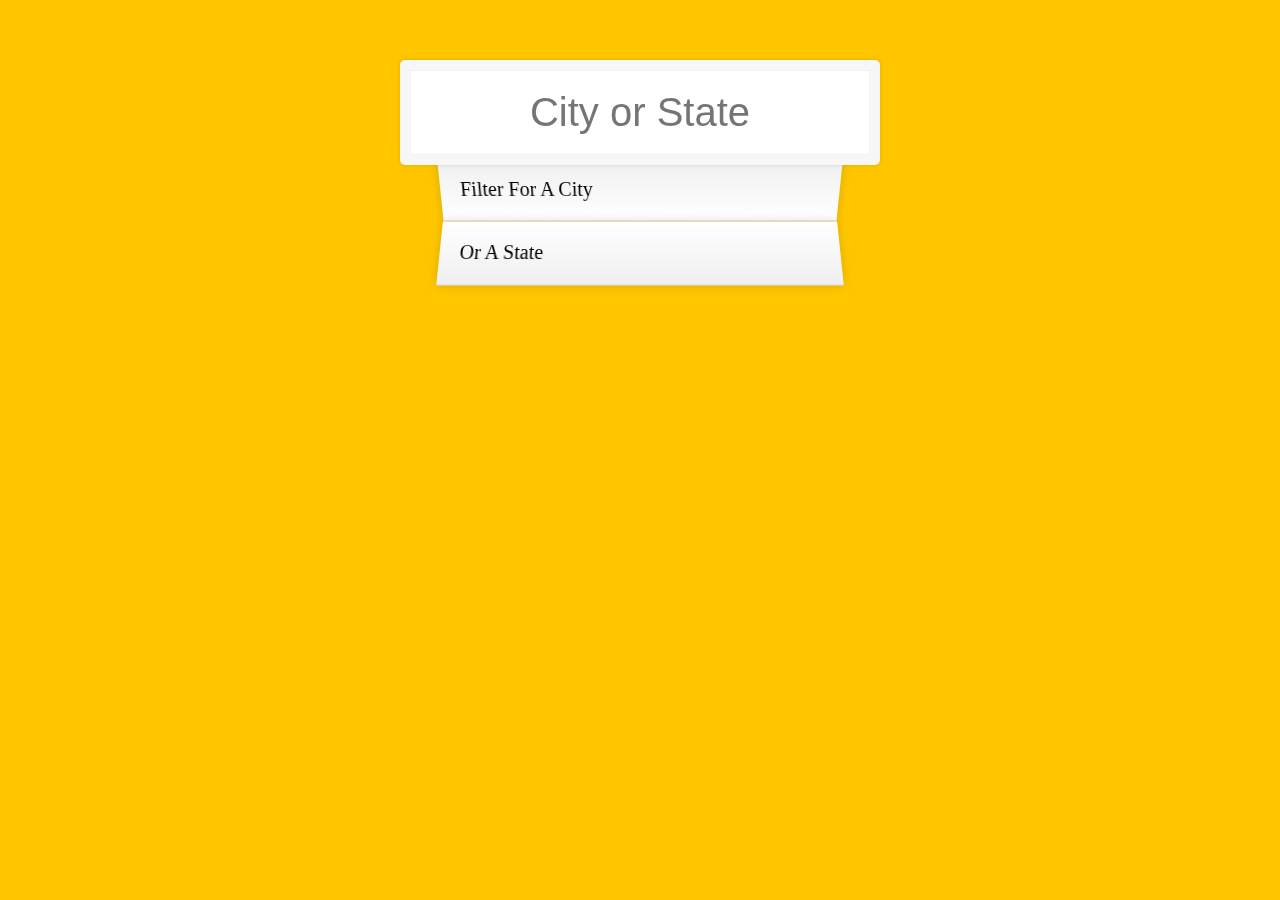
<file: 06 - Type Ahead/index-FINISHED.html>
<!DOCTYPE html>
<html lang="en">
<head>
  <meta charset="UTF-8">
  <title>Type Ahead 👀</title>
  <link rel="stylesheet" href="style.css">
  <link rel="icon" href="https://fav.farm/✅" />
</head>
<body>

  <form class="search-form">
    <input type="text" class="search" placeholder="City or State">
    <ul class="suggestions">
      <li>Filter for a city</li>
      <li>or a state</li>
    </ul>
  </form>
<script>
const endpoint = 'https://gist.githubusercontent.com/Miserlou/c5cd8364bf9b2420bb29/raw/2bf258763cdddd704f8ffd3ea9a3e81d25e2c6f6/cities.json';

const cities = [];
fetch(endpoint)
  .then(blob => blob.json())
  .then(data => cities.push(...data));

function findMatches(wordToMatch, cities) {
  return cities.filter(place => {
    // here we need to figure out if the city or state matches what was searched
    const regex = new RegExp(wordToMatch, 'gi');
    return place.city.match(regex) || place.state.match(regex)
  });
}

function numberWithCommas(x) {
  return x.toString().replace(/\B(?=(\d{3})+(?!\d))/g, ',');
}

function displayMatches() {
  const matchArray = findMatches(this.value, cities);
  const html = matchArray.map(place => {
    const regex = new RegExp(this.value, 'gi');
    const cityName = place.city.replace(regex, `<span class="hl">${this.value}</span>`);
    const stateName = place.state.replace(regex, `<span class="hl">${this.value}</span>`);
    return `
      <li>
        <span class="name">${cityName}, ${stateName}</span>
        <span class="population">${numberWithCommas(place.population)}</span>
      </li>
    `;
  }).join('');
  suggestions.innerHTML = html;
}

const searchInput = document.querySelector('.search');
const suggestions = document.querySelector('.suggestions');

searchInput.addEventListener('change', displayMatches);
searchInput.addEventListener('keyup', displayMatches);

</script>
  </body>
</html>
</file>
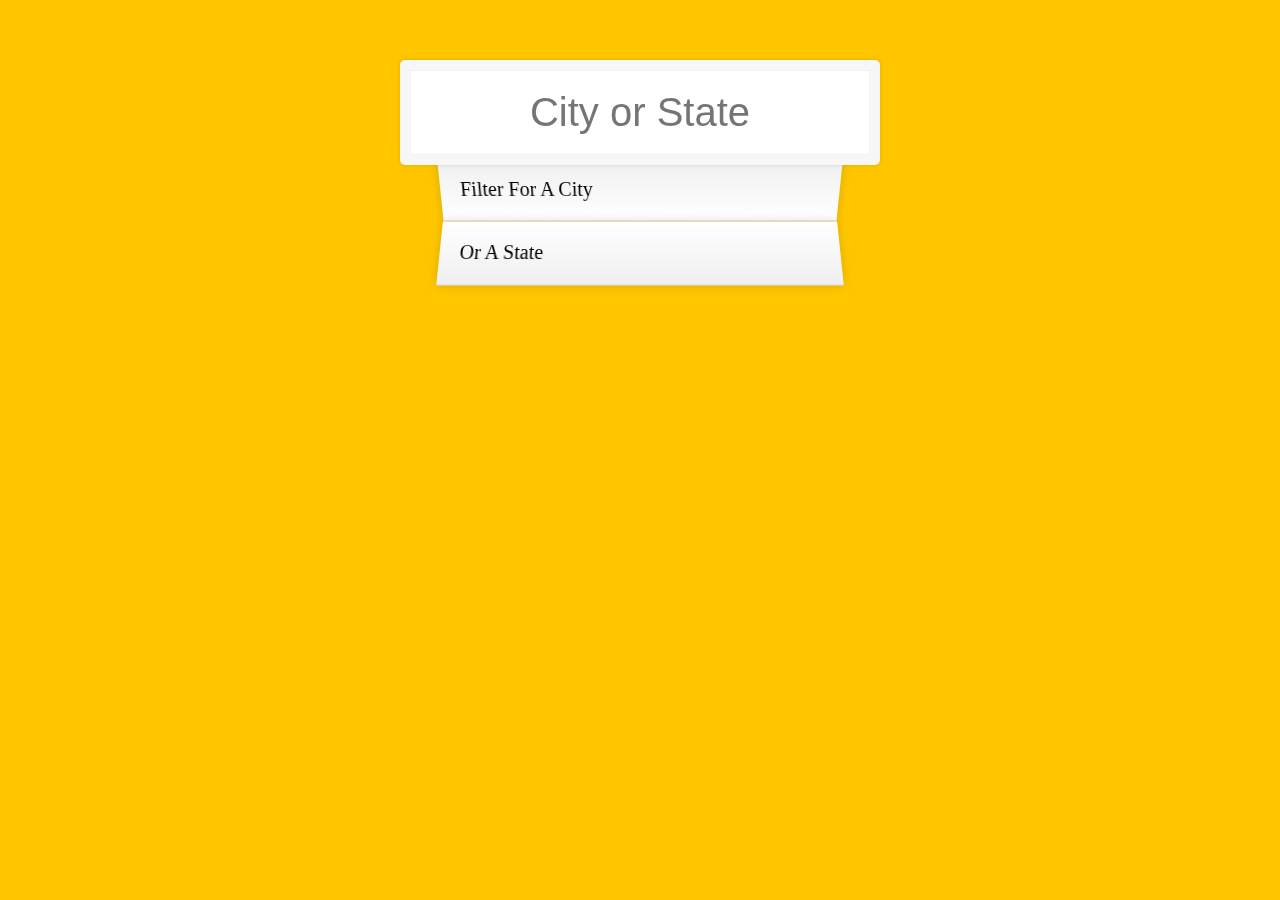
<file: 06 - Type Ahead/index-START.html>
<!DOCTYPE html>
<html lang="en">

<head>
  <meta charset="UTF-8">
  <title>Type Ahead 👀</title>
  <link rel="stylesheet" href="style.css">
  <link rel="icon" href="https://fav.farm/🔥" />
</head>

<body>

  <form class="search-form">
    <input type="text" class="search" placeholder="City or State">
    <ul class="suggestions">
      <li>Filter for a city</li>
      <li>or a state</li>
    </ul>
  </form>
  <script>
    const endpoint = 'https://gist.githubusercontent.com/Miserlou/c5cd8364bf9b2420bb29/raw/2bf258763cdddd704f8ffd3ea9a3e81d25e2c6f6/cities.json';

    const getAllCities = async () => {
      try {
        const result = await fetch(endpoint)
        if (result.ok) {
          const data = await result.json()
          return data
        }

      } catch (e) {
        console.log(e)
      }
    }

    const cities = []
    const searchInput = document.querySelector('.search')
    const suggestions = document.querySelector('.suggestions')

    getAllCities().then(data => cities.push(...data))


    function numberWithCommas(x) {
      return x.toString().replace(/\B(?=(\d{3})+(?!\d))/g, ',')
    }

    function findMatches(wordMatch, cities) {
      return cities.filter(place => {

        const regex = new RegExp(wordMatch, 'gi')
        return place.city.match(regex) || place.state.match(regex)
      })
    }

    function displayMatches() {
      const matchArr = findMatches(this.value, cities);
      const html = matchArr.map(place => {
        const regex = new RegExp(this.value, 'gi')
        const cityName = place.city.replace(regex, `<span class="hl">${this.value}</span>`)
        const stateName = place.state.replace(regex, `<span class="hl">${this.value}</span>`)
        return `
          <li>
            <span class="name">${cityName}, ${stateName}</span>
            <span class="population">${numberWithCommas(place.population)}</span>
          </li>
          `

      }).join('')

      suggestions.innerHTML = html
    }



    searchInput.addEventListener('keyup', displayMatches)
  </script>
</body>

</html>
</file>
<file: 19 - Webcam Fun/style.css>
html {
  box-sizing: border-box;
}

*, *:before, *:after {
  box-sizing: inherit;
}

html {
  font-size: 10px;
  background: #ffc600;
}

.photobooth {
  background: white;
  max-width: 150rem;
  margin: 2rem auto;
  border-radius: 2px;
}

/*clearfix*/
.photobooth:after {
  content: '';
  display: block;
  clear: both;
}

.photo {
  width: 100%;
  float: left;
}

.player {
  position: absolute;
  top: 20px;
  right: 20px;
  width:200px;
}

/*
  Strip!
*/

.strip {
  padding: 2rem;
}

.strip img {
  width: 100px;
  overflow-x: scroll;
  padding: 0.8rem 0.8rem 2.5rem 0.8rem;
  box-shadow: 0 0 3px rgba(0,0,0,0.2);
  background: white;
}

.strip a:nth-child(5n+1) img { transform: rotate(10deg); }
.strip a:nth-child(5n+2) img { transform: rotate(-2deg); }
.strip a:nth-child(5n+3) img { transform: rotate(8deg); }
.strip a:nth-child(5n+4) img { transform: rotate(-11deg); }
.strip a:nth-child(5n+5) img { transform: rotate(12deg); }
</file>
<file: 01 - JavaScript Drum Kit/style.css>
html {
  font-size: 10px;
  background: url('./background.jpg') bottom center;
  background-size: cover;
}

body,html {
  margin: 0;
  padding: 0;
  font-family: sans-serif;
}

.keys {
  display: flex;
  flex: 1;
  min-height: 100vh;
  align-items: center;
  justify-content: center;
}

.key {
  border: .4rem solid black;
  border-radius: .5rem;
  margin: 1rem;
  font-size: 1.5rem;
  padding: 1rem .5rem;
  transition: all .07s ease;
  width: 10rem;
  text-align: center;
  color: white;
  background: rgba(0,0,0,0.4);
  text-shadow: 0 0 .5rem black;
}

.playing {
  transform: scale(1.1);
  border-color: #ffc600;
  box-shadow: 0 0 1rem #ffc600;
}

kbd {
  display: block;
  font-size: 4rem;
}

.sound {
  font-size: 1.2rem;
  text-transform: uppercase;
  letter-spacing: .1rem;
  color: #ffc600;
}
</file>
<file: 06 - Type Ahead/style.css>
html {
  box-sizing: border-box;
  background: #ffc600;
  font-family: 'helvetica neue';
  font-size: 20px;
  font-weight: 200;
}

*, *:before, *:after {
  box-sizing: inherit;
}

input {
  width: 100%;
  padding: 20px;
}

.search-form {
  max-width: 400px;
  margin: 50px auto;
}

input.search {
  margin: 0;
  text-align: center;
  outline: 0;
  border: 10px solid #F7F7F7;
  width: 120%;
  left: -10%;
  position: relative;
  top: 10px;
  z-index: 2;
  border-radius: 5px;
  font-size: 40px;
  box-shadow: 0 0 5px rgba(0, 0, 0, 0.12), inset 0 0 2px rgba(0, 0, 0, 0.19);
}

.suggestions {
  margin: 0;
  padding: 0;
  position: relative;
  /*perspective: 20px;*/
}

.suggestions li {
  background: white;
  list-style: none;
  border-bottom: 1px solid #D8D8D8;
  box-shadow: 0 0 10px rgba(0, 0, 0, 0.14);
  margin: 0;
  padding: 20px;
  transition: background 0.2s;
  display: flex;
  justify-content: space-between;
  text-transform: capitalize;
}

.suggestions li:nth-child(even) {
  transform: perspective(100px) rotateX(3deg) translateY(2px) scale(1.001);
  background: linear-gradient(to bottom,  #ffffff 0%,#EFEFEF 100%);
}

.suggestions li:nth-child(odd) {
  transform: perspective(100px) rotateX(-3deg) translateY(3px);
  background: linear-gradient(to top,  #ffffff 0%,#EFEFEF 100%);
}

span.population {
  font-size: 15px;
}

.hl {
  background: #ffc600;
}
</file>
